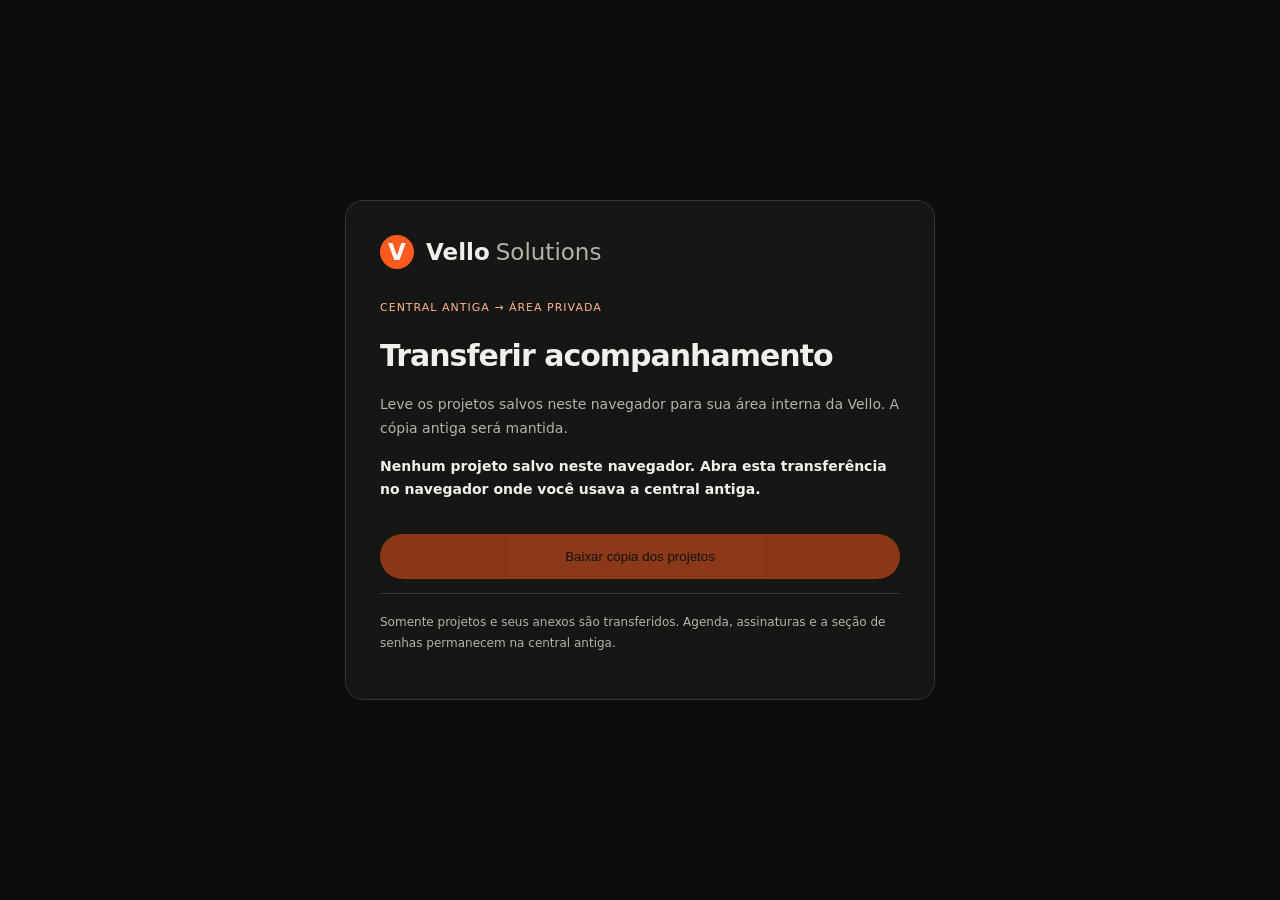
<file: transferir-projetos.html>
<!doctype html><html lang="pt-BR"><head><meta charset="utf-8"><meta name="viewport" content="width=device-width,initial-scale=1"><meta name="robots" content="noindex,nofollow"><meta name="referrer" content="no-referrer"><meta http-equiv="Content-Security-Policy" content="default-src 'none'; script-src 'self'; style-src 'self'; img-src 'self' data:; base-uri 'none'; form-action 'none'"><title>Transferir projetos · Vello</title><link rel="stylesheet" href="transferir-projetos.css"></head><body><main><div class="brand"><span>V</span>Vello <small>Solutions</small></div><p class="eyebrow">CENTRAL ANTIGA → ÁREA PRIVADA</p><h1>Transferir acompanhamento</h1><p>Leve os projetos salvos neste navegador para sua área interna da Vello. A cópia antiga será mantida.</p><p id="summary" role="status">Conferindo dados neste navegador…</p><ul id="projects"></ul><p id="files"></p><button id="export" disabled>Baixar cópia dos projetos</button><p id="status" role="status"></p><p class="note">Somente projetos e seus anexos são transferidos. Agenda, assinaturas e a seção de senhas permanecem na central antiga.</p></main><script src="transferir-projetos.js?v=backup-20261107"></script></body></html>
</file>
<file: transferir-projetos.css>
:root{color-scheme:dark;font-family:Inter,system-ui,sans-serif;background:#0d0e0c;color:#f3f0ea}*{box-sizing:border-box}body{margin:0;min-height:100svh;display:grid;place-items:center;padding:24px}main{width:100%;max-width:590px;border:1px solid #34362f;border-radius:18px;background:#161714;padding:34px}h1{font-size:30px;letter-spacing:-1px}p,li{font-size:14px;line-height:1.7;color:#b8b2a5}.brand{display:flex;align-items:center;gap:6px;font-size:23px;font-weight:700}.brand>span{background:#ff5b1f;color:#fff;border-radius:50%;width:34px;height:34px;display:grid;place-content:center;margin-right:6px}.brand small{font-weight:400;color:#b8b2a5;font-size:inherit}.eyebrow{color:#ffb48f;font-size:11px;letter-spacing:1px;margin-top:30px}button{background:#ff5b1f;color:#0d0e0c;border:0;border-radius:30px;padding:15px 20px;width:100%;font:700 14px inherit;cursor:pointer}button:disabled{opacity:.5;cursor:default}ul{padding-left:20px;max-height:220px;overflow:auto}.note{font-size:12px;border-top:1px solid #34362f;padding-top:18px}#summary{color:#f3f0ea;font-weight:600}#status{color:#ffb48f}a{color:#ffb48f}
</file>
